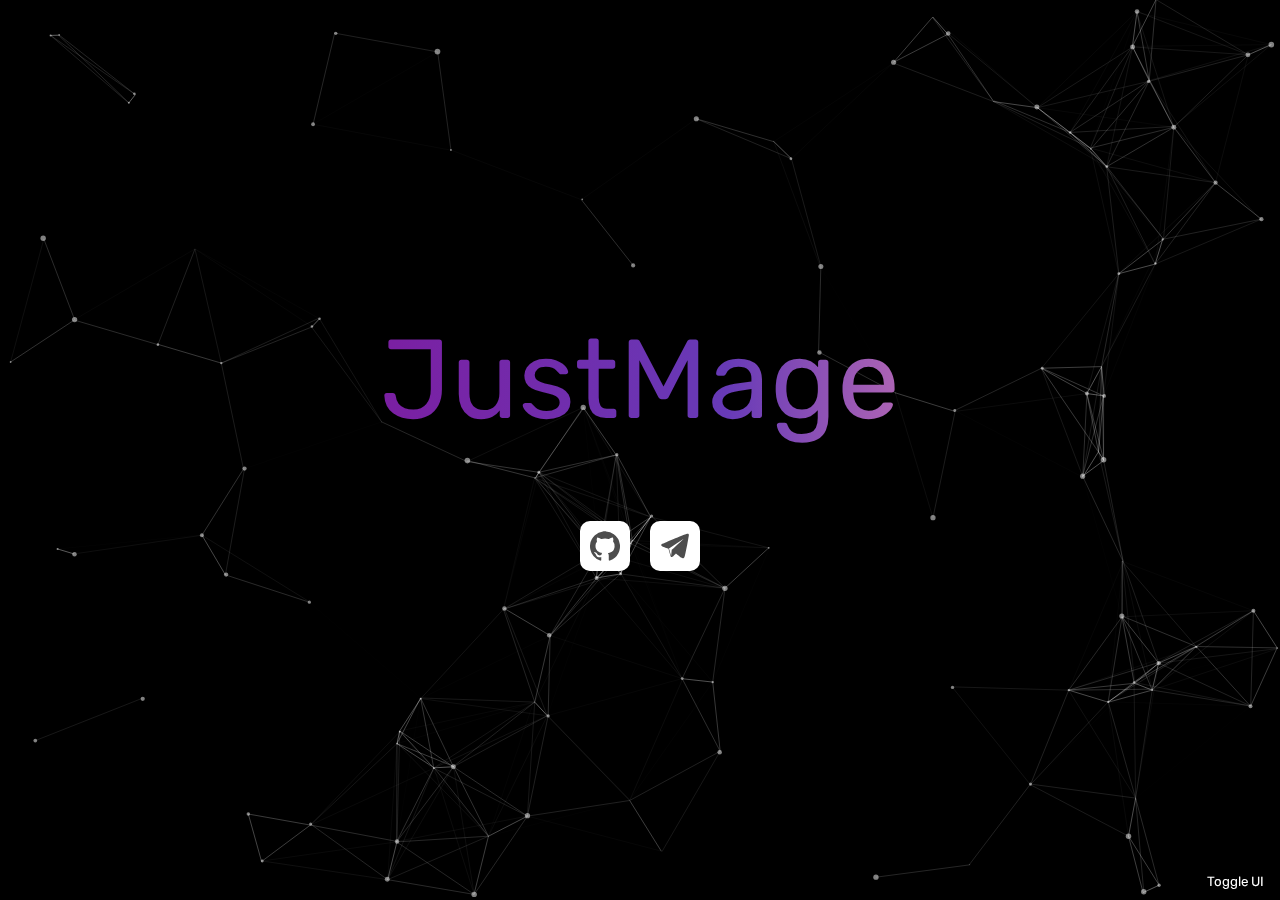
<file: index.html>
<!DOCTYPE html>
<html lang="en">

<head>
  <meta charset="utf-8">
  <title>JustMage.de</title>
  <meta name="viewport"
    content="width=device-width, initial-scale=1.0, minimum-scale=1.0, maximum-scale=1.0, user-scalable=no">
  <link rel="stylesheet" media="screen" href="css/style.css">
  <link rel="icon" type="image/x-icon" href="images/favicon.ico">
</head>
<body>
  <noscript>
    <style>
      .noscriptmsg {
        position: absolute;
        top: 20%;
        left: 50%;
        font-size: 2rem;
        transform: translate(-50%, -50%);
        text-align: center;
        color: red;
        z-index: 100;
      }
    </style>
    <div class="noscriptmsg">
      To fully experience the beauty of this page, please enable JavaScript.
    </div>
  </noscript>
  <div id="content">
    <h1 class="magic">JustMage</h1>
    <ul class="socials">
      <li class="icon-content">
        <a
          href="https://github.com/JustMaage"
          aria-label="GitHub"
          data-social="github"
        >
          <div class="filled"></div>
          <svg xmlns="http://www.w3.org/2000/svg" width="38.16" height="37.221" viewBox="0 0 38.16 37.221"><path d="M38.224,20.1c-.063.544-.114,1.09-.19,1.633a18.852,18.852,0,0,1-5.978,11.451,18.489,18.489,0,0,1-6.622,3.979,1.709,1.709,0,0,1-.429.1.911.911,0,0,1-1.085-1.01c0-1.664.028-3.328.01-4.992a10.043,10.043,0,0,0-.183-1.763,3.588,3.588,0,0,0-1.035-1.9c.774-.15,1.522-.272,2.258-.442a9.078,9.078,0,0,0,2.891-1.194,6.726,6.726,0,0,0,2.708-3.278,11.225,11.225,0,0,0,.595-6.3,6.786,6.786,0,0,0-1.571-3.149.434.434,0,0,1-.1-.477,6.9,6.9,0,0,0-.217-4.6.388.388,0,0,0-.282-.22,8.617,8.617,0,0,0-1.5.2,11.244,11.244,0,0,0-3.288,1.622.6.6,0,0,1-.529.084,17.757,17.757,0,0,0-8.923-.01.7.7,0,0,1-.617-.1A11.19,11.19,0,0,0,10.6,8.057a6.486,6.486,0,0,0-1.224-.119.359.359,0,0,0-.263.2,7.014,7.014,0,0,0-.216,4.668.473.473,0,0,1-.078.382,7.561,7.561,0,0,0-1.788,5.259,11.813,11.813,0,0,0,.762,4.194,7.233,7.233,0,0,0,4.9,4.312c.948.287,1.933.451,2.91.672a.175.175,0,0,1-.042.074,3.852,3.852,0,0,0-1.005,2.085.528.528,0,0,1-.385.467,4.35,4.35,0,0,1-3.517-.032,4.041,4.041,0,0,1-1.616-1.533A5.231,5.231,0,0,0,7.59,27.1a2.592,2.592,0,0,0-2.077-.465c-.424.092-.505.329-.218.651a1.9,1.9,0,0,0,.482.409,3.967,3.967,0,0,1,1.464,1.513,13.316,13.316,0,0,1,.8,1.514A3.662,3.662,0,0,0,10.9,32.884a8.986,8.986,0,0,0,3.129-.03c.074-.011.147-.024.22-.032a.629.629,0,0,1,.117.009c.007.092.019.184.02.276q.016,1.51.031,3.021c.007.924-.6,1.376-1.467,1.053A18.837,18.837,0,0,1,.518,23.2c-.216-.9-.268-1.84-.4-2.762C.1,20.322.083,20.21.064,20.1V18.126c.071-.608.121-1.219.216-1.823a18.793,18.793,0,0,1,6-11.235A18.651,18.651,0,0,1,16.554.251C17.076.178,17.6.125,18.126.064h2.035a2.256,2.256,0,0,0,.277.054,18.442,18.442,0,0,1,9.9,3.585A18.764,18.764,0,0,1,38.04,16.585c.074.512.123,1.027.184,1.541Z" transform="translate(-0.064 -0.064)" fill="currentColor"/></svg>
        </a>
        <div class="tooltip">GitHub</div>
      </li>
      <li class="icon-content">
        <a
          href="https://t.me/justmaage"
          aria-label="Telegram"
          data-social="telegram"
        >
          <div class="filled"></div>
          <svg version="1.1" viewBox="0 0 100 100">
            <path
              d="M95,9.9c-1.3-1.1-3.4-1.2-7-0.1c0,0,0,0,0,0c-2.5,0.8-24.7,9.2-44.3,17.3c-17.6,7.3-31.9,13.7-33.6,14.5  c-1.9,0.6-6,2.4-6.2,5.2c-0.1,1.8,1.4,3.4,4.3,4.7c3.1,1.6,16.8,6.2,19.7,7.1c1,3.4,6.9,23.3,7.2,24.5c0.4,1.8,1.6,2.8,2.2,3.2  c0.1,0.1,0.3,0.3,0.5,0.4c0.3,0.2,0.7,0.3,1.2,0.3c0.7,0,1.5-0.3,2.2-0.8c3.7-3,10.1-9.7,11.9-11.6c7.9,6.2,16.5,13.1,17.3,13.9  c0,0,0.1,0.1,0.1,0.1c1.9,1.6,3.9,2.5,5.7,2.5c0.6,0,1.2-0.1,1.8-0.3c2.1-0.7,3.6-2.7,4.1-5.4c0-0.1,0.1-0.5,0.3-1.2  c3.4-14.8,6.1-27.8,8.3-38.7c2.1-10.7,3.8-21.2,4.8-26.8c0.2-1.4,0.4-2.5,0.5-3.2C96.3,13.5,96.5,11.2,95,9.9z M30,58.3l47.7-31.6  c0.1-0.1,0.3-0.2,0.4-0.3c0,0,0,0,0,0c0.1,0,0.1-0.1,0.2-0.1c0.1,0,0.1,0,0.2-0.1c-0.1,0.1-0.2,0.4-0.4,0.6L66,38.1  c-8.4,7.7-19.4,17.8-26.7,24.4c0,0,0,0,0,0.1c0,0-0.1,0.1-0.1,0.1c0,0,0,0.1-0.1,0.1c0,0.1,0,0.1-0.1,0.2c0,0,0,0.1,0,0.1  c0,0,0,0,0,0.1c-0.5,5.6-1.4,15.2-1.8,19.5c0,0,0,0,0-0.1C36.8,81.4,31.2,62.3,30,58.3z"
              fill="currentColor"
            ></path>
          </svg>
        </a>
        <div class="tooltip">Telegram</div>
      </li>
    </ul>
  </div>

  <button id="toggle-ui">Toggle UI</button>
  <script>
    const toggleUI = () => {
      const content = document.getElementById("content");
      const button = document.getElementById("toggle-ui");
      if (content.classList.contains("hidden")) {
        content.classList.remove("hidden");
      } else {
        content.classList.add("hidden");
      }
    }
    document.getElementById("toggle-ui").addEventListener("click", toggleUI);
  </script>

  <!-- particles.js container -->
  <div id="particles-js"></div>
  <!-- scripts -->
  <script src="js/particles.min.js"></script>
  <script src="js/background.js"></script>
</body>

</html>
</file>
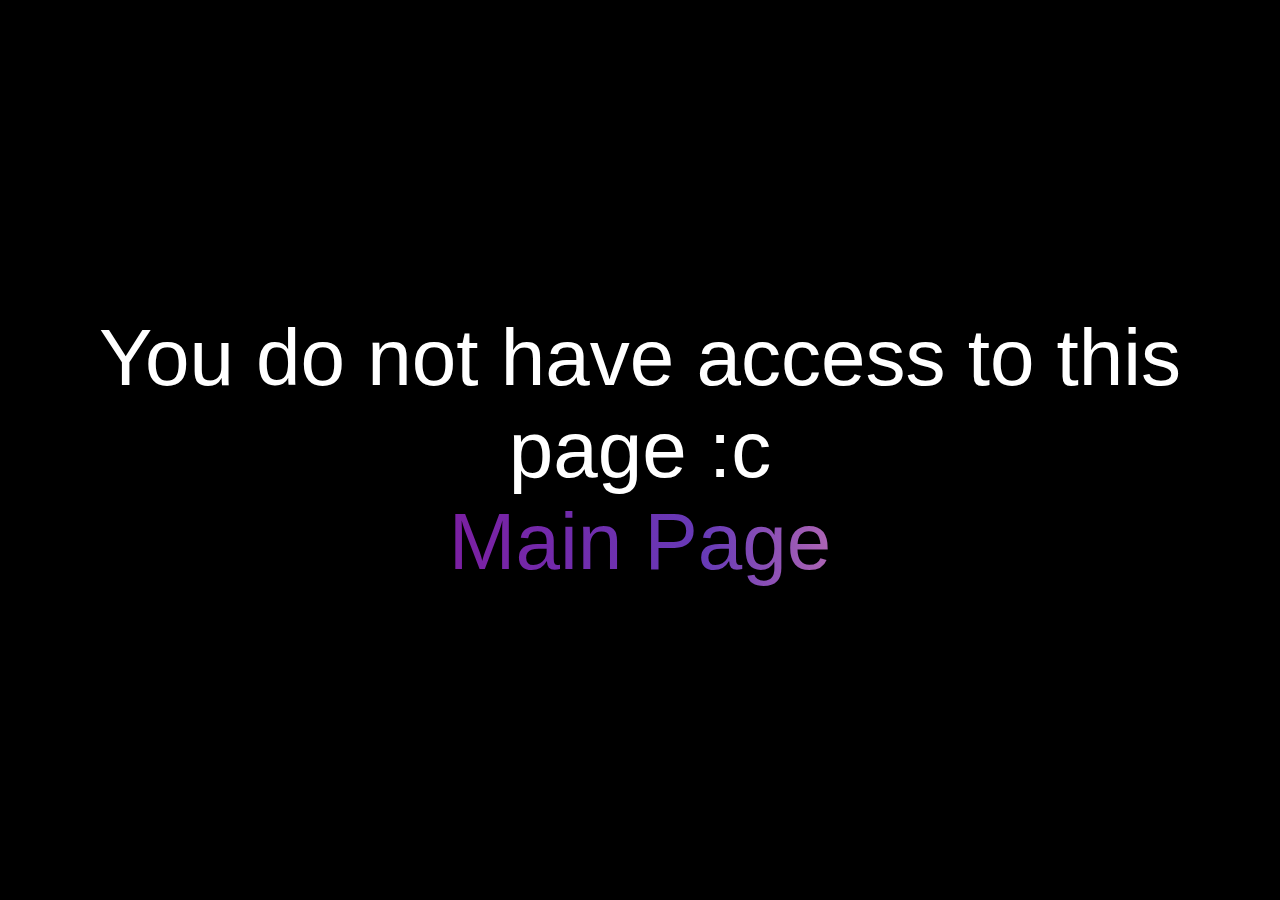
<file: error403.html>
<!DOCTYPE html>
<html lang="en">
<head>
    <meta charset="UTF-8">
    <link rel="icon" type="image/x-icon" href="images/favicon.ico">
    <title>JustMage.de</title>
</head>
<style>
    :root {
        --purple: rgb(123, 31, 162);
        --violet: rgb(103, 58, 183);
        --pink: rgb(244, 143, 177);
    }
    body {
        background-color: black;
        display: flex;
        justify-content: center;
        align-items: center;
        margin: 0;
        height: 100vh;
    }
    a { 
        text-decoration: none;
    }
    p {
        color: white;
        font-family: "Rubik", sans-serif;
        font-weight: 400;
        font-size: 5rem;
        text-align: center;
        margin-left: 10px;
        margin-right: 10px;
    }
    .magic {
        animation: background-pan 3s linear infinite;
        background: linear-gradient(
            to right,
            var(--purple),
            var(--violet),
            var(--pink),
            var(--purple)
        );
        background-size: 200%;
        background-clip: text;
        -webkit-background-clip: text;
        -webkit-text-fill-color: transparent;
        white-space: nowarp;
        position: relative;
        z-index: 100;
    }
</style>
<body>
    <p>You do not have access to this page :c
        <br>
        <a href="https://justmage.de" class="magic">Main Page</a>
    </p>
</body>
</html>
</file>
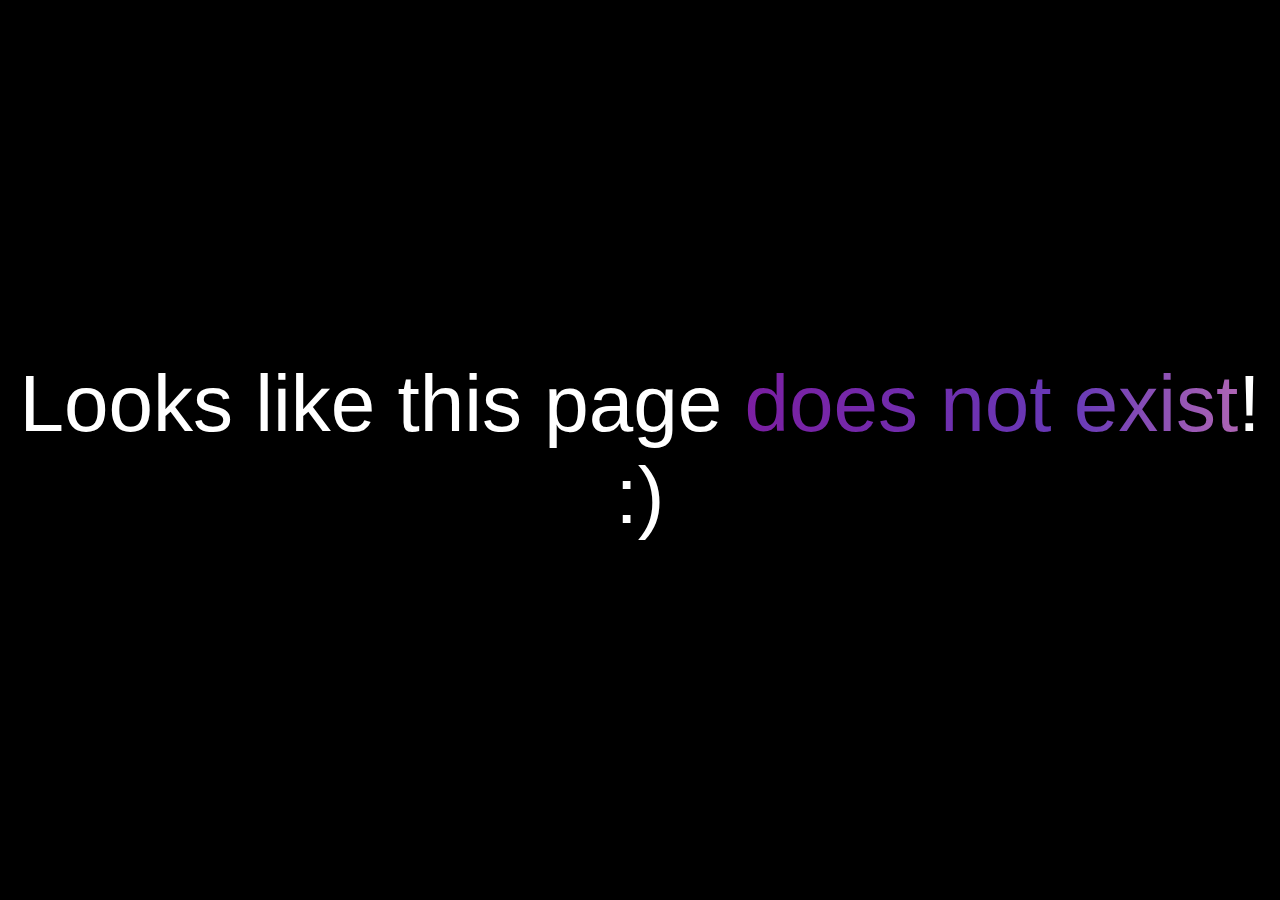
<file: error404.html>
<!DOCTYPE html>
<html lang="en">
<head>
    <meta charset="UTF-8">
    <link rel="icon" type="image/x-icon" href="images/favicon.ico">
    <title>JustMage.de</title>
</head>
<style>
    :root {
        --purple: rgb(123, 31, 162);
        --violet: rgb(103, 58, 183);
        --pink: rgb(244, 143, 177);
    }
    body {
        background-color: black;
        display: flex;
        justify-content: center;
        align-items: center;
        margin: 0;
        height: 100vh;
    }
    a { 
        text-decoration: none;
    }
    p {
        color: white;
        font-family: "Rubik", sans-serif;
        font-weight: 400;
        font-size: 5rem;
        text-align: center;
        margin-left: 10px;
        margin-right: 10px;
    }
    .magic {
        animation: background-pan 3s linear infinite;
        background: linear-gradient(
            to right,
            var(--purple),
            var(--violet),
            var(--pink),
            var(--purple)
        );
        background-size: 200%;
        background-clip: text;
        -webkit-background-clip: text;
        -webkit-text-fill-color: transparent;
        white-space: nowarp;
        position: relative;
        z-index: 100;
    }
</style>
<body >
    <p>Looks like this page <a href="http://justmage.de" class="magic">does not exist</a>! :)</p>
</body>
</html>
</file>
<file: css/style.css>
@font-face {
    font-family: "Rubik";
    src: url('../fonts/Rubik.ttf') format('truetype');
}
* {
    font-family: "Rubik", sans-serif;
}
body {
    display: flex;
    justify-content: center;
    flex-direction: column;
    align-items: center;
    background-color: black;
    height: 100vh;
    width: 100vw;
    overflow: hidden;
    gap: 10px;
}
h1 {
    color: white;
    font-size: 7rem;
    font-weight: 400;
    text-align: center;
    cursor: default;
    position: relative;
    width: 100%;
    margin-top: 0px;
}

#content {
    z-index: 100;
    user-select: none;
}

/* ----- SOCIALS ----- */
ul {
    list-style: none;
}

.socials {
    display: flex;
    justify-content: center;
    align-items: center;
    padding: 0px;
}

.socials .icon-content {
    margin: 0 10px;
    position: relative;
}

.socials .icon-content .tooltip {
    position: absolute;
    top: -30px;
    left: 50%;
    transform: translateX(-50%);
    color: #fff;
    padding: 6px 10px;
    border-radius: 15px;
    opacity: 0;
    visibility: hidden;
    font-size: 14px;
    transition: all 0.3s ease;
}
.socials .icon-content:hover .tooltip {
    opacity: 1;
    visibility: visible;
    top: -50px;
}
.socials .icon-content a {
    position: relative;
    overflow: hidden;
    display: flex;
    justify-content: center;
    align-items: center;
    width: 50px;
    height: 50px;
    border-radius: 20%;
    color: #4d4d4d;
    background-color: #ffff;
    transition: all 0.3s ease-in-out;
}
.socials .icon-content a:hover {
    box-shadow: 3px 2px 45px 0px rgb(0 0 0 / 50%);
}
.socials .icon-content a svg {
    position: relative;
    z-index: 1;
    width: 30px;
    height: 30px;
}
.socials .icon-content a:hover {
    color: white;
}
.socials .icon-content a .filled {
    position: absolute;
    top: auto;
    bottom: 0;
    left: 0;
    width: 100%;
    height: 0;
    background-color: #000;
    transition: all 0.3s ease-in-out;
}
.socials .icon-content a:hover .filled {
    height: 100%;
}
.socials .icon-content a[data-social="spotify"] .filled,
.socials .icon-content a[data-social="spotify"] ~ .tooltip {
    background-color: #1db954;
}
.socials .icon-content a[data-social="github"] .filled,
.socials .icon-content a[data-social="github"] ~ .tooltip {
    background-color: #2b3137;
}
.socials .icon-content a[data-social="discord"] .filled,
.socials .icon-content a[data-social="discord"] ~ .tooltip {
    background-color: #7289da;
}
.socials .icon-content a[data-social="telegram"] .filled,
.socials .icon-content a[data-social="telegram"] ~ .tooltip {
    background-color: #0088cc;
}
.socials .icon-content a[data-social="instagram"] .filled,
.socials .icon-content a[data-social="instagram"] ~ .tooltip {
    background-color: #E1306C;
}
/* ----- MOBILE FRIENDLY ----- */

@media only screen and (max-width: 500px) {
    h1 {
      font-size: 4rem;
    }
  }

/* ----- "MAGIC" TEXT EFFECT ----- */
:root {
    --purple: rgb(123, 31, 162);
    --violet: rgb(103, 58, 183);
    --pink: rgb(244, 143, 177);
}

@keyframes background-pan {
    from {
        background-position: 0% center;
    }
    to {
        background-position: -200% center;
    }
}

.magic {
    animation: background-pan 3s linear infinite;
    background: linear-gradient(
        to right,
        var(--purple),
        var(--violet),
        var(--pink),
        var(--purple)
    );
    background-size: 200%;
    background-clip: text;
    -webkit-background-clip: text;
    -webkit-text-fill-color: transparent;
    white-space: nowarp;
    position: relative;
    z-index: 100;
}

/* BACKGROUND */
/* ---- reset ---- */
body {
    margin: 0;
}
canvas {
    display: block;
}
/* ---- particles.js container ---- */
#particles-js{
    position: absolute;
    width: 100%;
    height: 100%;
    background-color: #000000;
    background-image: url("");
    background-repeat: no-repeat;
    background-size: cover;
    background-position: 50% 50%;
}

/* ---- BUTTON ----*/
.hidden {
    display: none !important;
}
#toggle-ui {
    position: absolute;
    right: 10px;
    bottom: 10px;
    font-family: "Rubik", sans-serif;
    color: white;
    background: transparent;
    border: 0px;
    z-index: 999;
    animation: lights 5s 750ms linear infinite;
}

@keyframes lights {
    0% {
      color: hsl(230, 40%, 80%);
      text-shadow:
        0 0 1em hsla(320, 100%, 50%, 0.2),
        0 0 0.125em hsla(320, 100%, 60%, 0.3),
        -1em -0.125em 0.5em hsla(40, 100%, 60%, 0),
        1em 0.125em 0.5em hsla(200, 100%, 60%, 0);
    }
    
    30% { 
      color: hsl(230, 80%, 90%);
      text-shadow:
        0 0 1em hsla(320, 100%, 50%, 0.5),
        0 0 0.125em hsla(320, 100%, 60%, 0.5),
        -0.5em -0.125em 0.25em hsla(40, 100%, 60%, 0.2),
        0.5em 0.125em 0.25em hsla(200, 100%, 60%, 0.4);
    }
    
    40% { 
      color: hsl(230, 100%, 95%);
      text-shadow:
        0 0 1em hsla(320, 100%, 50%, 0.5),
        0 0 0.125em hsla(320, 100%, 90%, 0.5),
        -0.25em -0.125em 0.125em hsla(40, 100%, 60%, 0.2),
        0.25em 0.125em 0.125em hsla(200, 100%, 60%, 0.4);
    }
    
    70% {
      color: hsl(230, 80%, 90%);
      text-shadow:
        0 0 1em hsla(320, 100%, 50%, 0.5),
        0 0 0.125em hsla(320, 100%, 60%, 0.5),
        0.5em -0.125em 0.25em hsla(40, 100%, 60%, 0.2),
        -0.5em 0.125em 0.25em hsla(200, 100%, 60%, 0.4);
    }
    
    100% {
      color: hsl(230, 40%, 80%);
      text-shadow:
        0 0 1em hsla(320, 100%, 50%, 0.2),
        0 0 0.125em hsla(320, 100%, 60%, 0.3),
        1em -0.125em 0.5em hsla(40, 100%, 60%, 0),
        -1em 0.125em 0.5em hsla(200, 100%, 60%, 0);
    }
    
  }
</file>
